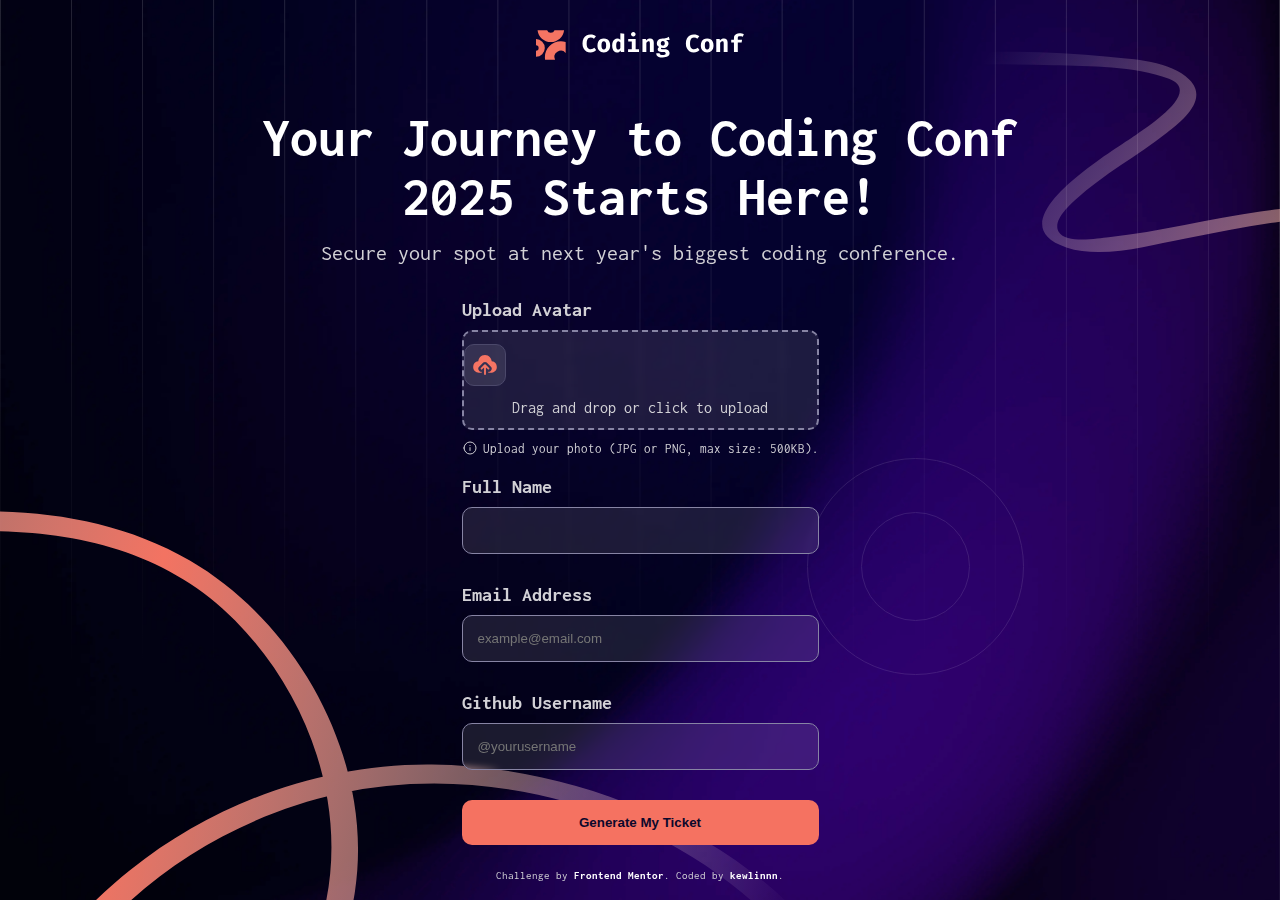
<file: index.html>
<!DOCTYPE html>
<html lang="en">
<head>
  <meta charset="UTF-8">
  <meta name="viewport" content="width=device-width, initial-scale=1.0"> <!-- displays site properly based on user's device -->

  <link rel="icon" type="image/png" sizes="32x32" href="./assets/images/favicon-32x32.png">
  <link rel="stylesheet" href="styles.css">
  <title>Frontend Mentor | Conference ticket generator</title>
</head>
<body>
  <header>
    <img src="assets/images/logo-full.svg" alt="Coding Conf logo" class="logo">
    <h1>Your Journey to Coding Conf 2025 Starts Here!</h1>
    <h2>Secure your spot at next year's biggest coding conference.</h2>
  </header>

  <main>
    <form action="submit">
    <label for="dropZone">Upload Avatar</label>
    <div id="dropZone" class="drop-zone">
      <img src="assets/images/icon-upload.svg" alt="upload icon" class="upload-icon">
      <p>Drag and drop or click to upload</p>
      <input type="file" id="file" class="file" accept="image/png, image/jpeg"
      required hidden>
    </div>
    <div class="upload-info">
      <img src="assets/images/icon-info.svg" alt="info icon" class="info-icon">
      <p class="info-text">
        Upload your photo (JPG or PNG, max size: 500KB).
      </p>
    </div>

    <label for="name">Full Name</label>
    <input type="text" id="name" required>

    <label for="email">Email Address</label>
    <input type="email" id="email" required
    placeholder="example@email.com">

    <label for="github">Github Username</label>
    <input type="text" required
    placeholder="@yourusername">

    <input type="submit" value="Generate My Ticket" class="submit-btn">
  </form>
  </main>
  
  <!-- background elements -->
  <img src="./assets/images/pattern-lines.svg" aria-hidden="true" class="bg-lines">
  <img src="./assets/images/pattern-circle.svg" aria-hidden="true" class="bg-circle">
  <img src="./assets/images/pattern-squiggly-line-bottom-desktop.svg" aria-hidden="true" class="bg-bottom">
  <img src="./assets/images/pattern-squiggly-line-top.svg" aria-hidden="true" class="bg-top">

  <div class="attribution">
    Challenge by <a href="https://www.frontendmentor.io?ref=challenge">Frontend Mentor</a>. 
    Coded by <a href="#">kewlinnn</a>.
  </div>

  <script src="script.js"></script>
</body>
</html>
</file>
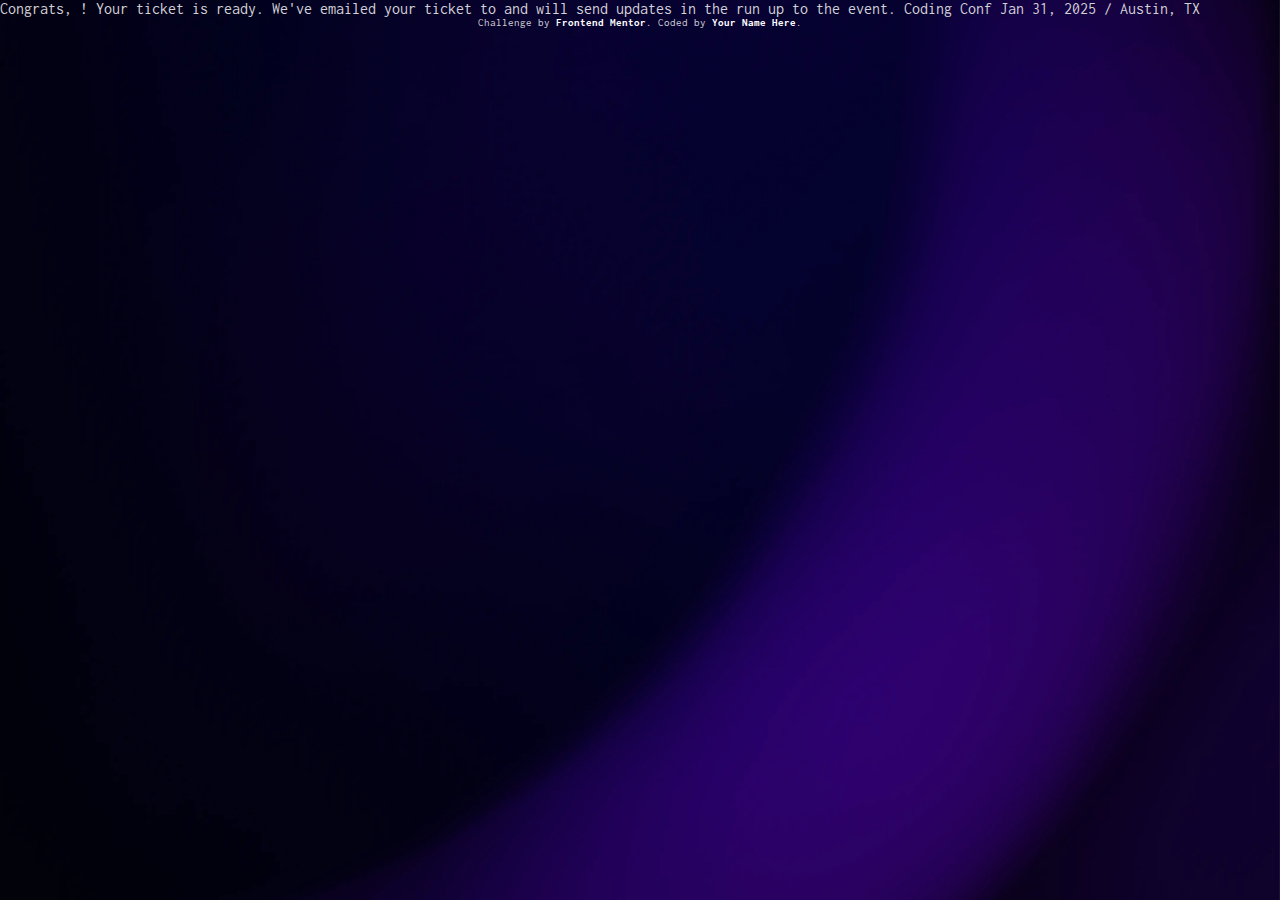
<file: ticket.html>
<!DOCTYPE html>
<html lang="en">
<head>
  <meta charset="UTF-8">
  <meta name="viewport" content="width=device-width, initial-scale=1.0"> <!-- displays site properly based on user's device -->

  <link rel="icon" type="image/png" sizes="32x32" href="./assets/images/favicon-32x32.png">
  <link rel="stylesheet" href="styles.css">
  <title>Frontend Mentor | Conference ticket generator</title>
</head>
<body>

  Congrats, <!-- Full Name -->! Your ticket is ready.

  We've emailed your ticket to <!-- Email Address --> and will send updates in the run up to the event.

  Coding Conf
  Jan 31, 2025 / Austin, TX

  <!-- Generated tickets ends -->
  
  <div class="attribution">
    Challenge by <a href="https://www.frontendmentor.io?ref=challenge">Frontend Mentor</a>. 
    Coded by <a href="#">Your Name Here</a>.
  </div>
</body>
</html>
</file>
<file: styles.css>
:root {
  --fs-label: 20px;
  --fw-thin: 400;
  --fw-regular: 500;
  --fw-bold: 700;
  --fw-black: 800;
  --br: 10px;
  
  --white: hsl(0, 0%, 100%);
  --purple-light: hsl(252, 6%, 83%);
  --purple-normal: hsl(245, 15%, 58%);
  --purple-dark: hsl(245, 19%, 35%);
  --purple-black: hsl(248, 70%, 10%);
  --orange-light: hsl(7, 88%, 67%);
  --orange-normal: hsl(7, 71%, 60%);
  --gradient-txt: hsl(7, 86%, 67%) to hsl(0, 0%, 100%);
  --transparent: hsla(0, 0%, 100%, 0.1);
}

@font-face {
  font-family: Inconsolata;
  src: url('assets/fonts/Inconsolata-VariableFont_wdth\,wght.ttf');
}

*{
  padding: 0;
  margin: 0;
  box-sizing: border-box;
}

html {
  min-height: 100%;
}
body {
  font-family: Inconsolata, system-ui, -apple-system, BlinkMacSystemFont, 'Segoe UI', Roboto, Oxygen, Ubuntu, Cantarell, 'Open Sans', 'Helvetica Neue', sans-serif;
  background-image: url(assets/images/background-desktop.png);

  background-repeat: no-repeat;
  background-position: center;
  background-size: cover;
  color: var(--purple-light);
  justify-items: center;

  min-height: 100%;
  min-height: 100vh;
  overflow: scroll;
}
.bg-lines {
  position: absolute;
  top: 0;
  left: 0;
  width: 100%;
  max-height: 100%;
  z-index: -10;
}
.bg-bottom {
  position: fixed;
  left: 0;
  bottom: 0;
  z-index: -10;
}
.bg-top{
  position: absolute;
  top: 5%;
  right: 0;
  z-index: -10;
}
.bg-circle{
  position: absolute;
  bottom:25%;
  right: 20%;
  z-index: -10;
}

header{
  text-align: center;
}
.logo {
  margin-block: 30px;
}
h1 {
  color: var(--white);
  font-size: 3.5rem;
  margin-block: 15px;
  max-width: 30ch;
}
h2 {
  font-weight: var(--fw-thin);
  font-size: 1.35rem;
}
form {
  display: flex;
  flex-direction: column;
  width: 100%;
  max-width: 400px;
  margin-block: 15px;
}
label {
  font-size: 20px;
  color: var(--purple-light);
  font-weight: var(--fw-bold);
  margin-top: 20px;
}
input {
  background-color: var(--transparent);
  backdrop-filter: blur(3px);
  color: var(--purple-light);
  border: 1px solid var(--purple-normal);
  border-radius: var(--br);
  padding: 15px;
  margin-block: 10px;
}
.drop-zone {
  height: 100px;
  width: 100%;
  border: 2px dashed var(--purple-normal);
  border-radius: var(--br);
  background-color: var(--transparent);
  backdrop-filter: blur(3px);
  margin-block: 10px;
  justify-items: center;
  align-content: center;
}
.upload-icon {
 background-color: var(--transparent);
 padding: 5px;
 border: 1px solid var(--purple-dark);
 border-radius: var(--br);
 margin-bottom: 10px;
}
.upload-info{
  display: flex;
  align-items: center;
}
.info-text {
  font-size: small;
  margin-left: 5px;
}
.submit-btn {
  background-color: var(--orange-light);
  color: var(--purple-black);
  font-weight: var(--fw-bold);
  border: none;
  margin-top: 20px;
}
.drop-zone.drag-over,
.submit-btn:hover,
input:focus {
  outline: 1px solid var(--purple-light);
  outline-offset: 2px;
}
.drop-zone:hover,
input:hover {
  background-color: hsla(0, 0%, 100%, 0.2);
}
.avatar-img {
  width: 2.5rem;
  aspect-ratio: 1;
  overflow: hidden;
}

.attribution {
  font-size: 11px;
  text-align: center;
  margin-top: auto;
}
.attribution a {
  text-decoration: none;
  color: var(--white);
  font-weight: var(--fw-bold);
}
</file>
